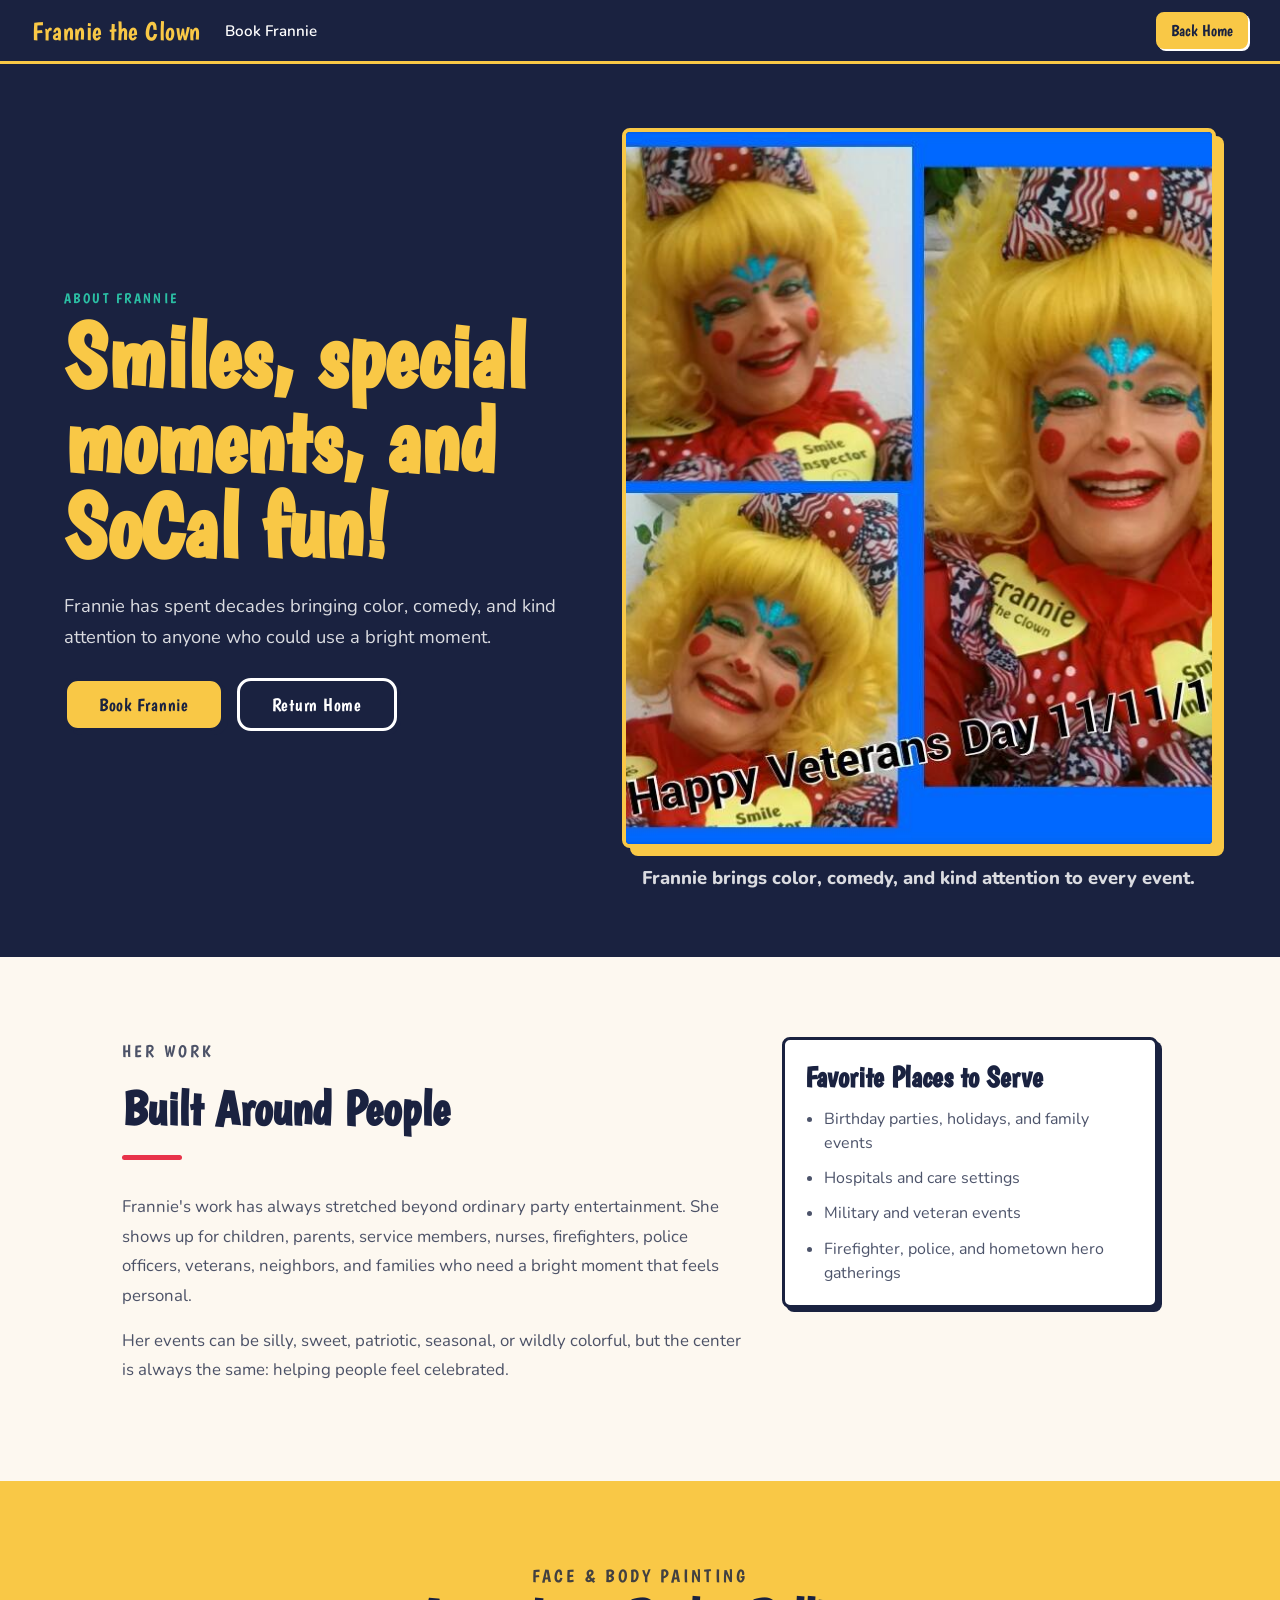
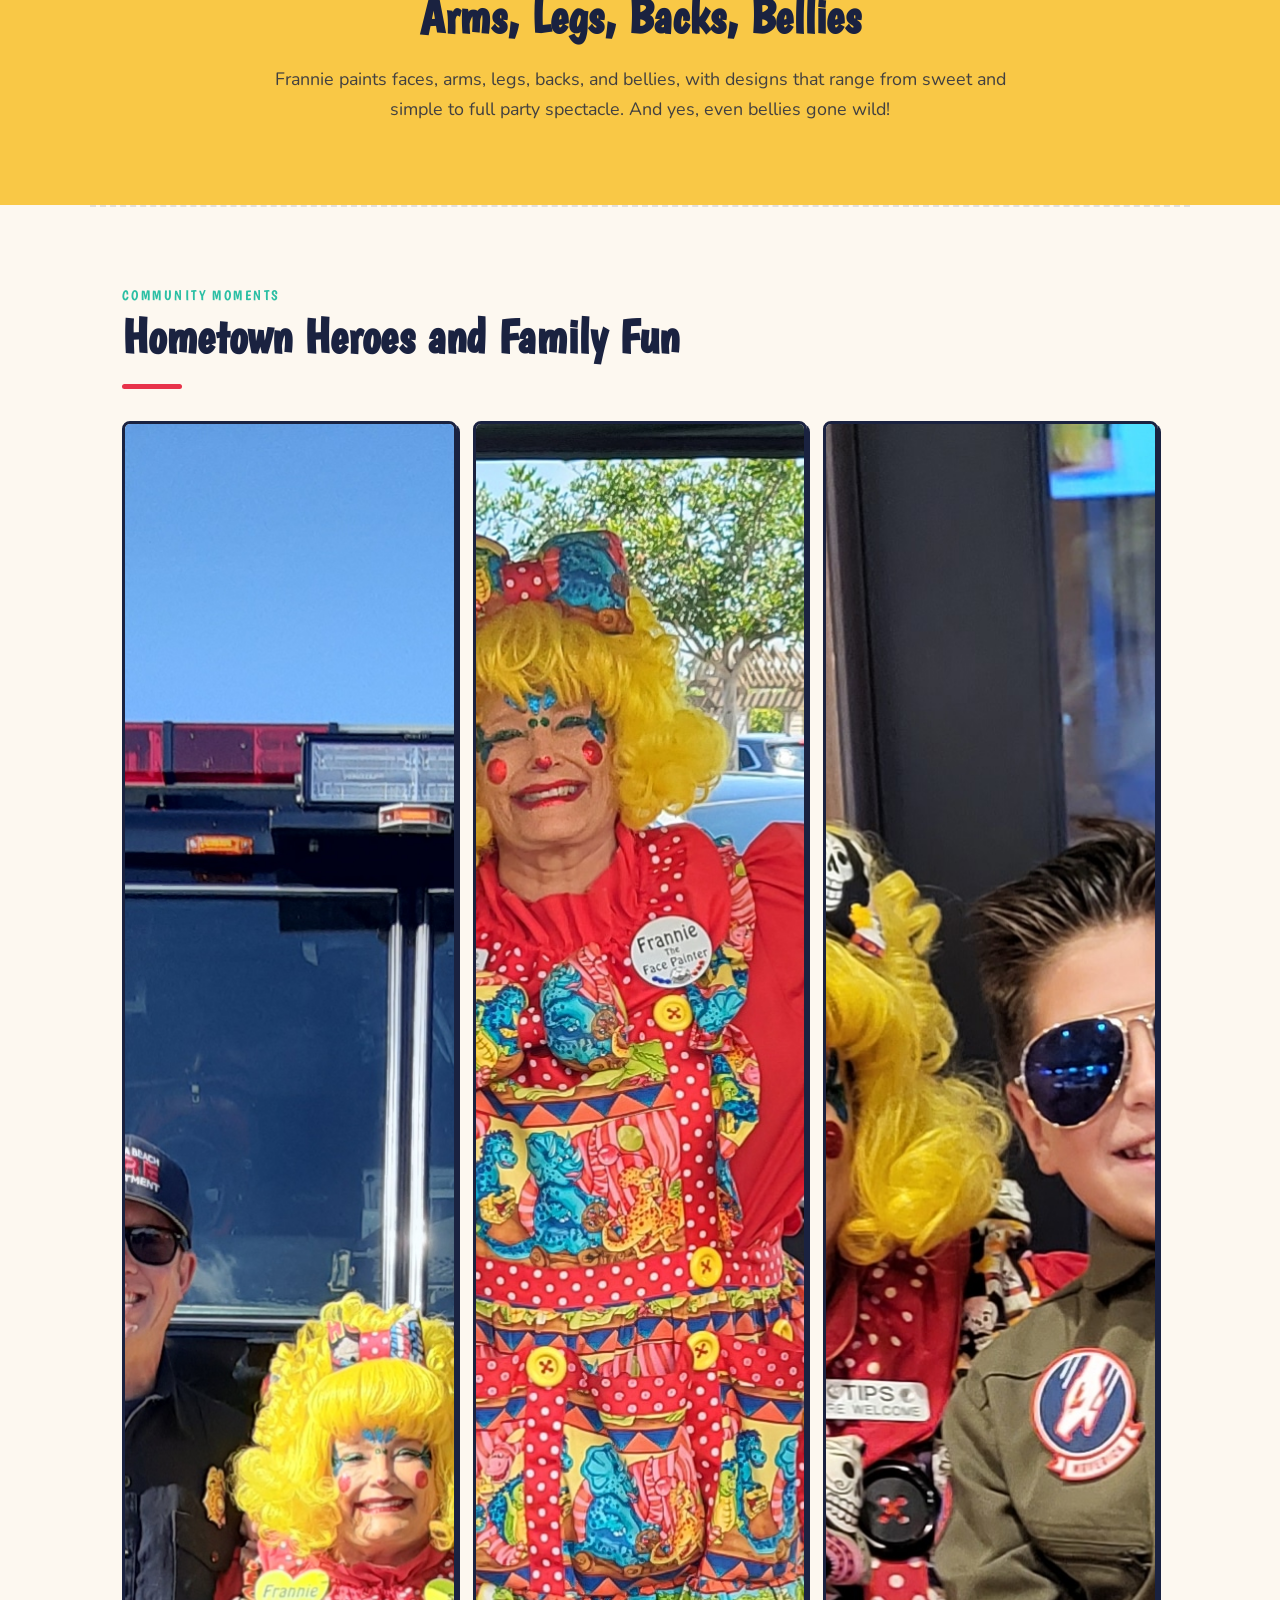
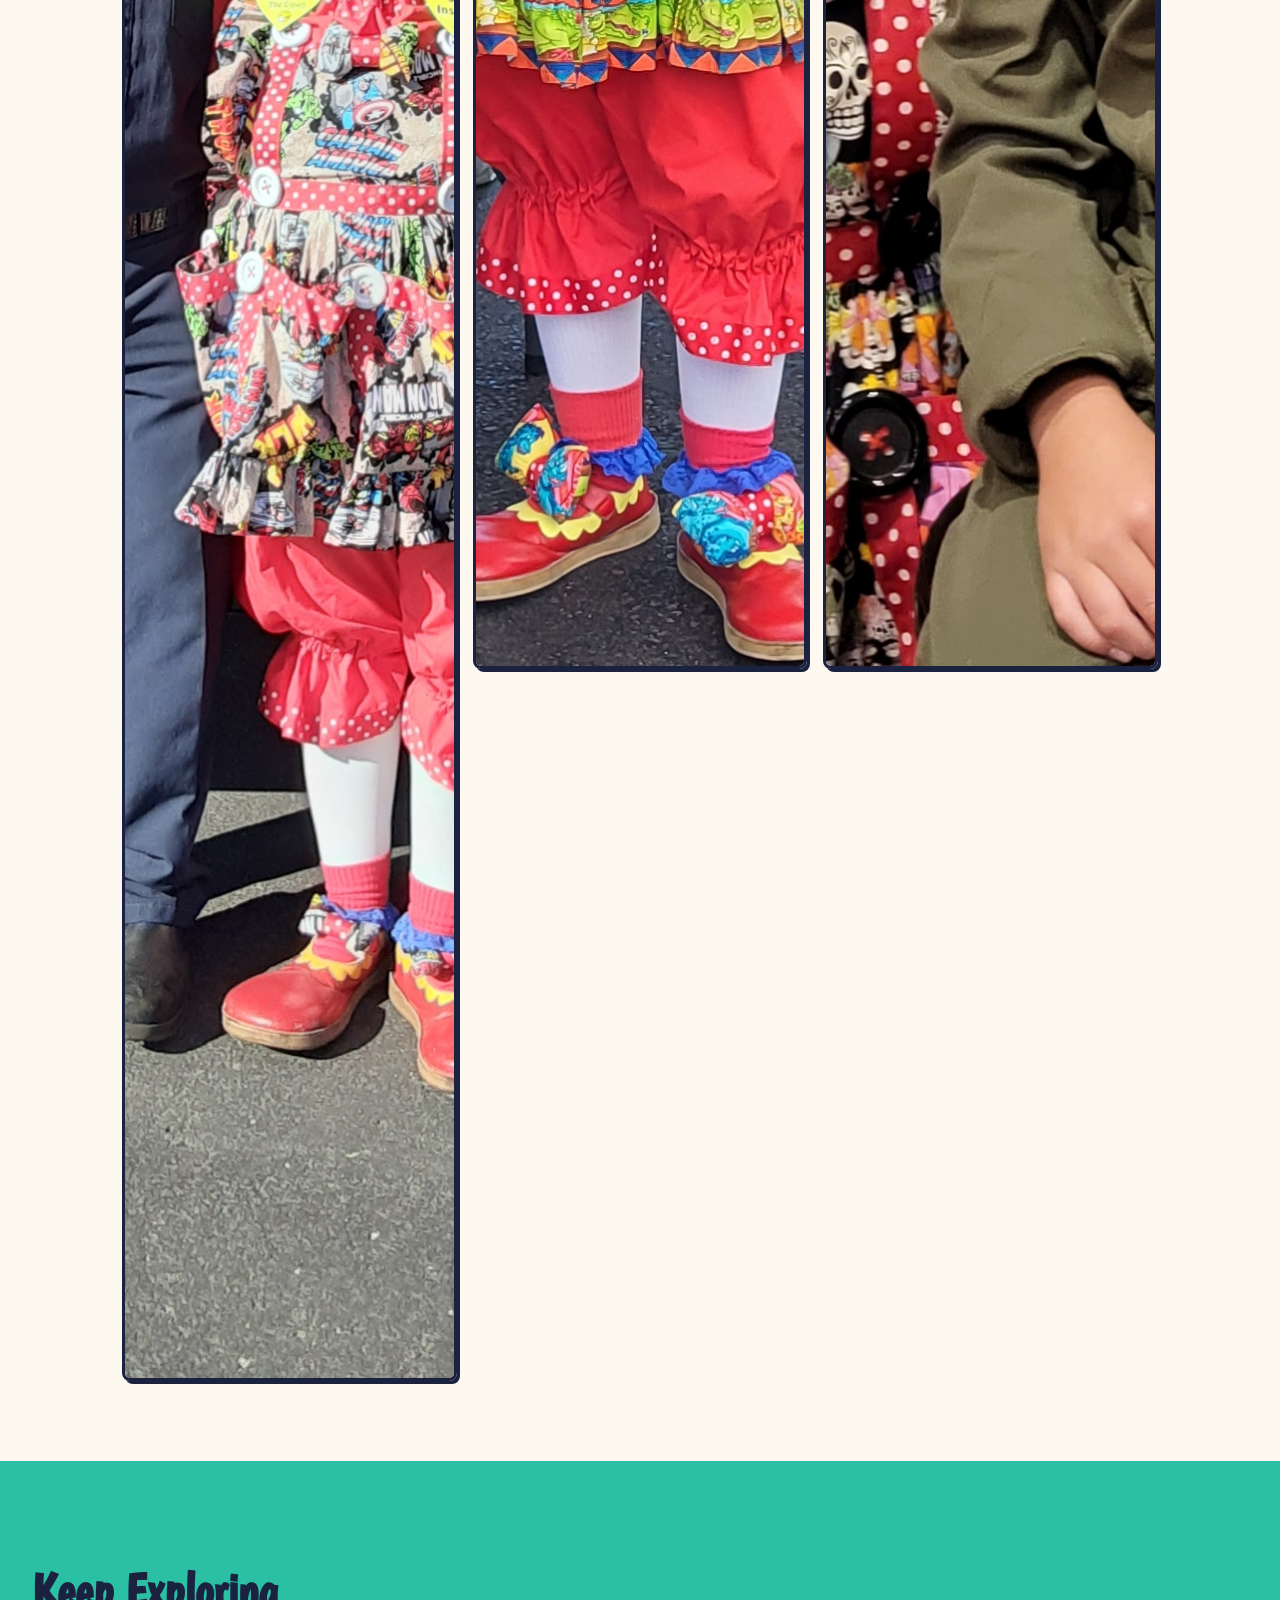
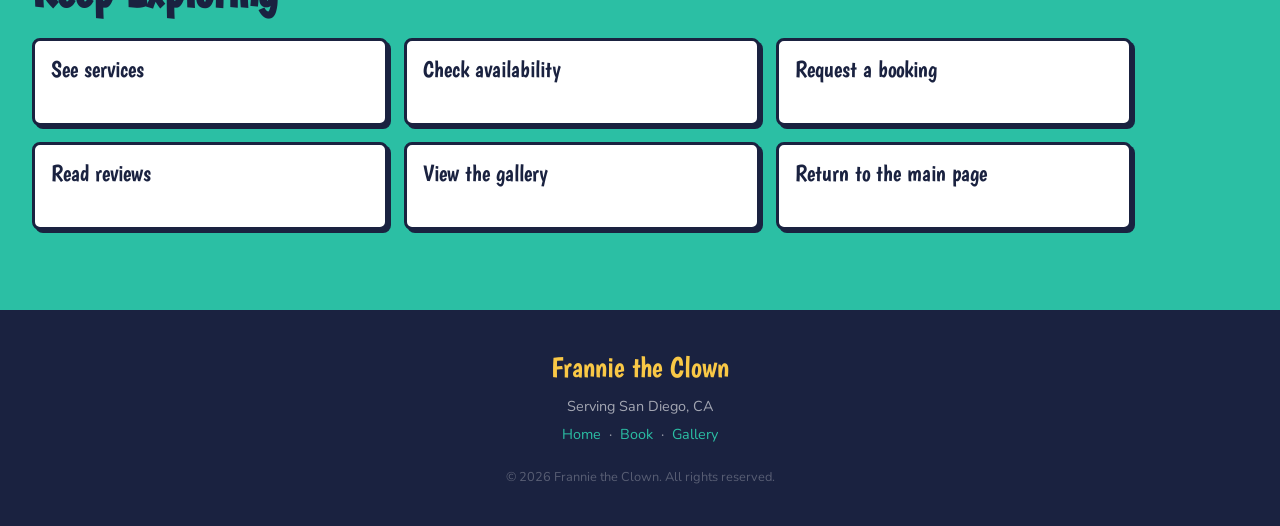
<file: about.html>
<!doctype html>
<html lang="en">
    <head>
        <meta charset="UTF-8" />
        <meta name="viewport" content="width=device-width, initial-scale=1.0" />
        <meta
            name="description"
            content="Learn about Frannie the Clown, a longtime San Diego entertainer serving hospitals, military families, hometown heroes, parties, and family celebrations."
        />
        <link rel="canonical" href="https://frannietheclown.net/about.html" />
        <meta
            property="og:title"
            content="About Frannie the Clown | San Diego Entertainer"
        />
        <meta
            property="og:description"
            content="Several decades of joyful clown entertainment, face painting, balloon art, and community celebrations in San Diego."
        />
        <meta
            property="og:url"
            content="https://frannietheclown.net/about.html"
        />
        <meta property="og:site_name" content="Frannie the Clown" />
        <meta
            property="og:image"
            content="https://frannietheclown.net/assets/frannie-veteran.jpg"
        />
        <meta property="og:image:width" content="720" />
        <meta property="og:image:height" content="720" />
        <meta
            property="og:image:alt"
            content="Frannie the Clown in costume at a San Diego community event"
        />
        <meta property="og:type" content="website" />
        <meta name="twitter:card" content="summary_large_image" />
        <meta
            name="twitter:title"
            content="About Frannie the Clown | San Diego Entertainer"
        />
        <meta
            name="twitter:description"
            content="Several decades of joyful clown entertainment, face painting, balloon art, and community celebrations in San Diego."
        />
        <meta
            name="twitter:image"
            content="https://frannietheclown.net/assets/frannie-veteran.jpg"
        />
        <meta name="theme-color" content="#1a2240" />
        <title>About Frannie the Clown | San Diego Entertainer</title>
        <link rel="icon" href="assets/favicon.svg" type="image/svg+xml" />
        <link
            rel="preload"
            as="image"
            href="assets/frannie-veteran.jpg"
            fetchpriority="high"
        />

        <link rel="preconnect" href="https://fonts.googleapis.com" />
        <link rel="preconnect" href="https://fonts.gstatic.com" crossorigin />

        <link
            href="https://fonts.googleapis.com/css2?family=Boogaloo&family=Nunito:wght@400;600;700;800&display=swap"
            rel="stylesheet"
        />

        <link rel="stylesheet" href="index.css?v=20260603-3" />
        <script type="application/ld+json">
            {
                "@context": "https://schema.org",
                "@graph": [
                    {
                        "@type": "WebSite",
                        "@id": "https://frannietheclown.net/#website",
                        "name": "Frannie the Clown",
                        "url": "https://frannietheclown.net/"
                    },
                    {
                        "@type": "EntertainmentBusiness",
                        "@id": "https://frannietheclown.net/#business",
                        "name": "Frannie the Clown",
                        "url": "https://frannietheclown.net/",
                        "description": "San Diego clown entertainment for birthday parties, school shows, team events, balloon artistry, face painting, and family celebrations.",
                        "image": "https://frannietheclown.net/assets/frannie-veteran.jpg",
                        "telephone": "+16199337737",
                        "email": "frannietheclown1@gmail.com",
                        "priceRange": "Contact for booking rates",
                        "address": {
                            "@type": "PostalAddress",
                            "addressLocality": "San Diego",
                            "addressRegion": "CA",
                            "addressCountry": "US"
                        },
                        "areaServed": [
                            {
                                "@type": "City",
                                "name": "San Diego"
                            },
                            {
                                "@type": "AdministrativeArea",
                                "name": "San Diego County"
                            }
                        ],
                        "sameAs": [
                            "https://www.facebook.com/p/Frannie-the-Clown-100076459472472/",
                            "https://www.yelp.com/biz/frannie-the-clown-san-diego"
                        ]
                    },
                    {
                        "@type": "WebPage",
                        "@id": "https://frannietheclown.net/about.html#webpage",
                        "url": "https://frannietheclown.net/about.html",
                        "name": "About Frannie the Clown | San Diego Entertainer",
                        "description": "Learn about Frannie the Clown, a longtime San Diego entertainer serving hospitals, military families, hometown heroes, parties, and family celebrations.",
                        "isPartOf": {
                            "@id": "https://frannietheclown.net/#website"
                        },
                        "about": {
                            "@id": "https://frannietheclown.net/#business"
                        },
                        "breadcrumb": {
                            "@id": "https://frannietheclown.net/about.html#breadcrumb"
                        },
                        "primaryImageOfPage": {
                            "@type": "ImageObject",
                            "url": "https://frannietheclown.net/assets/frannie-veteran.jpg",
                            "width": 720,
                            "height": 720
                        }
                    },
                    {
                        "@type": "BreadcrumbList",
                        "@id": "https://frannietheclown.net/about.html#breadcrumb",
                        "itemListElement": [
                            {
                                "@type": "ListItem",
                                "position": 1,
                                "name": "Home",
                                "item": "https://frannietheclown.net/"
                            },
                            {
                                "@type": "ListItem",
                                "position": 2,
                                "name": "About",
                                "item": "https://frannietheclown.net/about.html"
                            }
                        ]
                    }
                ]
            }
        </script>
    </head>
    <body>
        <a class="skip-link" href="#main-content">Skip to content</a>
        <nav>
            <a href="index.html#hero" class="nav-logo">Frannie the Clown</a>
            <ul class="nav-links">
                <li><a href="index.html#booking">Book Frannie</a></li>
            </ul>
            <a class="nav-call" href="index.html#hero">Back Home</a>
        </nav>

        <main id="main-content" class="about-page">
            <section class="about-hero">
                <div class="about-hero-copy">
                    <p class="section-label">About Frannie</p>
                    <h1>Smiles, special moments, and SoCal fun!</h1>
                    <p>
                        Frannie has spent decades bringing color, comedy, and
                        kind attention to anyone who could use a bright moment.
                    </p>
                    <div class="about-actions">
                        <a class="btn btn-primary" href="index.html#booking"
                            >Book Frannie</a
                        >
                        <a class="btn btn-outline about-outline" href="index.html#hero"
                            >Return Home</a
                        >
                    </div>
                </div>
                <div class="about-hero-media">
                    <img
                        class="about-hero-image"
                        src="assets/frannie-veteran.jpg"
                        alt="Frannie the Clown at a San Diego community event"
                        width="720"
                        height="720"
                        fetchpriority="high"
                        decoding="async"
                    />
                    <p class="about-image-caption">
                        Frannie brings color, comedy, and kind attention to every event.
                    </p>
                </div>
            </section>

            <section class="about-story">
                <div>
                    <p class="section-label">Her Work</p>
                    <h2>Built Around People</h2>
                    <div class="divider"></div>
                    <p>
                        Frannie's work has always stretched beyond ordinary
                        party entertainment. She shows up for children, parents,
                        service members, nurses, firefighters, police officers,
                        veterans, neighbors, and families who need a bright
                        moment that feels personal.
                    </p>
                    <p>
                        Her events can be silly, sweet, patriotic, seasonal, or
                        wildly colorful, but the center is always the same:
                        helping people feel celebrated.
                    </p>
                </div>
                <div class="about-highlight">
                    <h3>Favorite Places to Serve</h3>
                    <ul>
                        <li>Birthday parties, holidays, and family events</li>
                        <li>Hospitals and care settings</li>
                        <li>Military and veteran events</li>
                        <li>Firefighter, police, and hometown hero gatherings</li>
                    </ul>
                </div>
            </section>

            <section class="about-band">
                <p class="section-label">Face &amp; Body Painting</p>
                <h2>Arms, Legs, Backs, Bellies</h2>
                <p>
                    Frannie paints faces, arms, legs, backs, and bellies, with
                    designs that range from sweet and simple to full party
                    spectacle. And yes, even bellies gone wild!
                </p>
            </section>

            <section class="about-gallery">
                <p class="section-label">Community Moments</p>
                <h2>Hometown Heroes and Family Fun</h2>
                <div class="divider"></div>
                <div class="about-photo-grid">
                    <img
                        src="assets/frannie-firefighter.jpeg"
                        alt="Frannie the Clown with firefighters"
                        width="1920"
                        height="2560"
                        loading="lazy"
                        decoding="async"
                    />
                    <img
                        src="assets/frannie-police.jpg"
                        alt="Frannie the Clown with police officers"
                        width="1848"
                        height="1848"
                        loading="lazy"
                        decoding="async"
                    />
                    <img
                        src="assets/frannie-pilot.jpg"
                        alt="Frannie the Clown with Top Gun"
                        width="1848"
                        height="1848"
                        loading="lazy"
                        decoding="async"
                    />
                </div>
            </section>

            <section class="about-next">
                <p class="section-label">Where Next</p>
                <h2>Keep Exploring</h2>
                <div class="about-link-grid">
                    <a href="index.html#services">See services</a>
                    <a href="index.html#scheduling">Check availability</a>
                    <a href="index.html#booking">Request a booking</a>
                    <a href="index.html#testimonials">Read reviews</a>
                    <a href="index.html#gallery">View the gallery</a>
                    <a href="index.html#hero">Return to the main page</a>
                </div>
            </section>
        </main>

        <footer>
            <div class="footer-logo">Frannie the Clown</div>
            <p>Serving San Diego, CA</p>
            <p style="margin-top: 0.5rem">
                <a href="index.html#hero">Home</a>
                &nbsp;·&nbsp;
                <a href="index.html#booking">Book</a>
                &nbsp;·&nbsp;
                <a href="index.html#gallery">Gallery</a>
            </p>
            <p style="margin-top: 1.5rem; font-size: 0.8rem; opacity: 0.45">
                © 2026 Frannie the Clown. All rights reserved.
            </p>
        </footer>
    </body>
</html>
</file>
<file: index.css>
/* ── Tokens ─────────────────────────────────────────── */
:root {
    --red: #e8334a;
    --yellow: #f9c846;
    --teal: #2bbfa4;
    --navy: #1a2240;
    --cream: #fdf8f0;
    --white: #ffffff;
    --shadow: 4px 4px 0 var(--navy);
    --radius: 14px;
    --font-h: "Boogaloo", cursive;
    --font-b: "Nunito", sans-serif;
}

/* ── Reset & Base ───────────────────────────────────── */
*,
*::before,
*::after {
    box-sizing: border-box;
    margin: 0;
    padding: 0;
}

html {
    scroll-behavior: smooth;
}

body {
    font-family: var(--font-b);
    background: var(--cream);
    color: var(--navy);
    overflow-x: hidden;
}

.visually-hidden {
    position: absolute;
    width: 1px;
    height: 1px;
    padding: 0;
    margin: -1px;
    overflow: hidden;
    clip: rect(0, 0, 0, 0);
    white-space: nowrap;
    border: 0;
}

.skip-link {
    position: absolute;
    top: 0.75rem;
    left: 0.75rem;
    z-index: 300;
    border: 3px solid var(--yellow);
    border-radius: 8px;
    background: var(--white);
    color: var(--navy);
    font-weight: 800;
    padding: 0.65rem 0.9rem;
    text-decoration: none;
    transform: translateY(-150%);
    transition: transform 0.15s;
}

.skip-link:focus {
    transform: translateY(0);
}

/* ── Polka-dot background utility ───────────────────── */
.polka {
    background-image: radial-gradient(var(--yellow) 2px, transparent 2px);
    background-size: 28px 28px;
}

/* ── Nav ────────────────────────────────────────────── */
nav {
    position: sticky;
    top: 0;
    z-index: 100;
    background: var(--navy);
    display: flex;
    align-items: center;
    justify-content: space-between;
    padding: 0.75rem 2rem;
    border-bottom: 3px solid var(--yellow);
}

nav .nav-logo + .nav-links {
    margin-left: 1.5rem;
    margin-right: auto;
}

.nav-logo {
    font-family: var(--font-h);
    font-size: 1.6rem;
    color: var(--yellow);
    letter-spacing: 0.02em;
    text-decoration: none;
}

.nav-links {
    display: flex;
    gap: 1.75rem;
    list-style: none;
}

.nav-links a {
    color: var(--white);
    text-decoration: none;
    font-weight: 600;
    font-size: 0.95rem;
    transition: color 0.2s;
}

.nav-links a:hover {
    color: var(--yellow);
}

.nav-call {
    border: 2px solid var(--yellow);
    border-radius: 8px;
    background: var(--yellow);
    color: var(--navy);
    font-family: var(--font-h);
    font-size: 1rem;
    padding: 0.45rem 0.8rem;
    text-decoration: none;
    white-space: nowrap;
    box-shadow: 2px 2px 0 var(--white);
}

.nav-call:hover {
    transform: translate(-1px, -1px);
    box-shadow: 3px 3px 0 var(--white);
}

.home-side-nav {
    position: fixed;
    top: 50%;
    right: 0.75rem;
    z-index: 90;
    display: grid;
    gap: 0.55rem;
    transform: translateY(-50%);
}

.home-side-nav a {
    display: block;
    min-width: 124px;
    border: 2px solid var(--navy);
    border-radius: 8px;
    background: var(--white);
    color: var(--navy);
    font-family: var(--font-h);
    font-size: 1rem;
    line-height: 1;
    text-align: center;
    text-decoration: none;
    padding: 0.65rem 0.75rem;
    box-shadow: 3px 3px 0 var(--navy);
}

.home-side-nav a:hover,
.home-side-nav a:focus-visible {
    background: var(--yellow);
    transform: translate(-2px, -2px);
    box-shadow: 5px 5px 0 var(--navy);
    outline: none;
}

/* ── Sections shared ────────────────────────────────── */
section {
    padding: 5rem 2rem;
    max-width: 1100px;
    margin: 0 auto;
}

section,
#hero,
#scheduling,
#testimonials {
    scroll-margin-top: 92px;
}

.section-label {
    font-family: var(--font-h);
    font-size: 0.85rem;
    letter-spacing: 0.18em;
    text-transform: uppercase;
    color: var(--teal);
    margin-bottom: 0.5rem;
}

h2 {
    font-family: var(--font-h);
    font-size: 3rem;
    line-height: 1.1;
    color: var(--navy);
    margin-bottom: 1.25rem;
}

.divider {
    width: 60px;
    height: 5px;
    border-radius: 99px;
    background: var(--red);
    margin-bottom: 2rem;
}

/* ── Hero ───────────────────────────────────────────── */
#hero {
    max-width: 100%;
    padding: 0;
    background: var(--navy);
    position: relative;
    overflow: hidden;
    min-height: 92vh;
    display: flex;
    align-items: center;
}

.hero-polka {
    position: absolute;
    inset: 0;
    background-image: radial-gradient(
        rgba(249, 200, 70, 0.18) 2px,
        transparent 2px
    );
    background-size: 30px 30px;
}

.hero-inner {
    position: relative;
    z-index: 2;
    max-width: 1100px;
    margin: 0 auto;
    padding: 4rem 2rem;
    display: grid;
    grid-template-columns: 1fr 1fr;
    gap: 3rem;
    align-items: center;
}

.hero-text .eyebrow {
    font-family: var(--font-h);
    font-size: 1rem;
    letter-spacing: 0.2em;
    text-transform: uppercase;
    color: var(--teal);
    margin-bottom: 1rem;
}

.hero-text h1 {
    font-family: var(--font-h);
    font-size: 4.8rem;
    color: var(--white);
    line-height: 1.05;
    margin-bottom: 1.25rem;
}

.hero-text h1 span {
    color: var(--yellow);
}

.hero-text p {
    font-size: 1.15rem;
    color: rgba(255, 255, 255, 0.78);
    line-height: 1.7;
    margin-bottom: 1.35rem;
    max-width: 440px;
}

.hero-actions {
    display: flex;
    flex-wrap: wrap;
    gap: 0.8rem;
    align-items: center;
}

.btn {
    display: inline-block;
    font-family: var(--font-h);
    font-size: 1.15rem;
    letter-spacing: 0.04em;
    padding: 0.8rem 2rem;
    border-radius: var(--radius);
    border: 3px solid var(--navy);
    box-shadow: var(--shadow);
    text-decoration: none;
    cursor: pointer;
    transition:
        transform 0.15s,
        box-shadow 0.15s;
}

.btn:hover {
    transform: translate(-2px, -2px);
    box-shadow: 6px 6px 0 var(--navy);
}

.btn:active {
    transform: translate(2px, 2px);
    box-shadow: 2px 2px 0 var(--navy);
}

.btn-primary {
    background: var(--yellow);
    color: var(--navy);
}

.btn-outline {
    background: transparent;
    color: var(--white);
    border-color: var(--white);
}

.btn-light {
    background: var(--white);
    color: var(--navy);
}

.hero-call-note {
    margin-top: 1rem;
    margin-bottom: 0;
    color: rgba(255, 255, 255, 0.86);
    font-weight: 800;
}

/* ── Hero Photo ─────────────────────────────────────── */
.hero-photo {
    width: 100%;
    aspect-ratio: 4/5;
    max-width: 380px;
    justify-self: center;
    border-radius: var(--radius);
    border: 4px solid var(--yellow);
    box-shadow: 8px 8px 0 var(--yellow);
    background: #2b3358;
    display: flex;
    flex-direction: column;
    align-items: center;
    justify-content: center;
    color: rgba(255, 255, 255, 0.35);
    font-size: 5rem;
    gap: 0.5rem;
    overflow: hidden;
}

.hero-photo img {
    width: 100%;
    height: 100%;
    object-fit: cover;
    object-position: center top;
    display: block;
}

.hero-photo span {
    font-family: var(--font-h);
    font-size: 1rem;
    letter-spacing: 0.1em;
}

/* ── Services ───────────────────────────────────────── */
.cards {
    display: grid;
    grid-template-columns: repeat(3, minmax(0, 1fr));
    gap: 1.25rem;
}

.card {
    border: 3px solid var(--navy);
    border-radius: var(--radius);
    box-shadow: var(--shadow);
    background: var(--white);
    padding: 1.35rem;
    transition:
        transform 0.15s,
        box-shadow 0.15s;
}

.card:hover {
    transform: translate(-2px, -2px);
    box-shadow: 6px 6px 0 var(--navy);
}

.card-icon {
    width: 3.1rem;
    height: 3.1rem;
    display: grid;
    place-items: center;
    margin-bottom: 1rem;
    border: 3px solid var(--navy);
    border-radius: 999px;
    background: var(--yellow);
    font-size: 1.55rem;
}

.card h3 {
    font-family: var(--font-h);
    font-size: 1.65rem;
    line-height: 1.1;
    margin-bottom: 0.7rem;
}

.card p {
    color: rgba(26, 34, 64, 0.76);
    line-height: 1.65;
}

/* ── Service Area ───────────────────────────────────── */
#service-area {
    border-top: 2px dashed rgba(26, 34, 64, 0.12);
}

.service-area-content {
    display: grid;
    grid-template-columns: minmax(0, 1.05fr) minmax(280px, 0.95fr);
    gap: 2rem;
    align-items: start;
}

.service-area-content > p {
    color: rgba(26, 34, 64, 0.78);
    font-size: 1.1rem;
    line-height: 1.75;
}

.service-area-tags {
    display: flex;
    flex-wrap: wrap;
    gap: 0.65rem;
}

.service-area-tags span {
    border: 2px solid var(--navy);
    border-radius: 999px;
    background: var(--white);
    color: var(--navy);
    font-weight: 800;
    line-height: 1.1;
    padding: 0.65rem 0.9rem;
    box-shadow: 2px 2px 0 var(--yellow);
}

/* ── Scheduling / Availability ─────────────────────── */
#scheduling {
    padding: 5rem 2rem;
    border-top: 2px dashed rgba(26, 34, 64, 0.12);
    border-bottom: 2px dashed rgba(26, 34, 64, 0.12);
    background: rgba(255, 255, 255, 0.45);
}

#scheduling .inner {
    max-width: 1100px;
    margin: 0 auto;
}

#scheduling .inner > p:not(.section-label) {
    max-width: 780px;
    font-size: 1.08rem;
    line-height: 1.7;
    margin-bottom: 1.75rem;
}

.calendar-wrap {
    border: 3px solid var(--navy);
    border-radius: var(--radius);
    box-shadow: var(--shadow);
    background: var(--white);
    overflow: hidden;
}

.calendar-wrap iframe {
    width: 100%;
    min-height: 560px;
    border: 0;
    display: block;
    background: var(--white);
}

.calendar-note {
    margin-top: 1rem;
    max-width: 720px;
    color: rgba(26, 34, 64, 0.72);
    font-size: 0.95rem;
    line-height: 1.55;
}

.availability-footer {
    margin-top: 1.25rem;
}

.availability-footer p {
    max-width: 680px;
    color: rgba(26, 34, 64, 0.72);
    line-height: 1.6;
}

.availability-actions {
    display: flex;
    flex-wrap: wrap;
    justify-content: flex-start;
    gap: 0.9rem;
    margin-top: 1rem;
}

.availability-actions .btn {
    margin: 0;
}

/* ── Booking / Contact ─────────────────────────────── */
.booking-grid {
    display: grid;
    grid-template-columns: minmax(0, 0.85fr) minmax(0, 1.15fr);
    gap: 2rem;
    align-items: start;
}

.booking-info {
    font-size: 1rem;
    line-height: 1.7;
}

.booking-info > p {
    font-size: 1.08rem;
    margin-bottom: 1.4rem;
}

.contact-detail {
    display: flex;
    align-items: flex-start;
    gap: 0.65rem;
    margin-top: 0.85rem;
}

.contact-detail .icon {
    width: 1.35rem;
    flex: 0 0 1.35rem;
    line-height: 1.5;
}

.contact-detail .icon svg {
    display: block;
    width: 1.25rem;
    height: 1.25rem;
}

.contact-detail .icon img {
    display: block;
    width: 1.25rem;
    height: 1.25rem;
}

.contact-detail .facebook-icon {
    color: #1877f2;
    padding-top: 0.12rem;
}

.contact-detail .yelp-icon {
    padding-top: 0.12rem;
}

.contact-detail a {
    color: var(--navy);
    font-weight: 700;
    text-decoration-color: var(--teal);
    text-underline-offset: 0.18em;
}

.party-checklist-title {
    margin-top: 1.8rem;
    font-family: var(--font-h);
    font-size: 1.35rem;
    line-height: 1.1;
}

.booking-calendar-note {
    margin-top: 0.4rem;
    color: rgba(26, 34, 64, 0.68);
    line-height: 1.55;
}

.party-checklist {
    display: grid;
    grid-template-columns: repeat(2, minmax(0, 1fr));
    gap: 0.7rem;
    margin-top: 0.75rem;
}

.party-checklist span {
    border: 2px solid rgba(26, 34, 64, 0.18);
    border-radius: 8px;
    background: rgba(249, 200, 70, 0.22);
    padding: 0.65rem 0.75rem;
    font-weight: 700;
}

.booking-form {
    display: grid;
    gap: 1.1rem;
    padding: 1.5rem;
    border: 3px solid var(--navy);
    border-radius: var(--radius);
    box-shadow: var(--shadow);
    background: var(--white);
}

.form-row {
    display: grid;
    grid-template-columns: repeat(2, minmax(0, 1fr));
    gap: 1rem;
}

.booking-form label {
    display: block;
    margin-bottom: 0.35rem;
    font-weight: 700;
}

.booking-form input,
.booking-form select,
.booking-form textarea {
    width: 100%;
    min-height: 46px;
    border: 2px solid rgba(26, 34, 64, 0.35);
    border-radius: 8px;
    background: #fffdf9;
    color: var(--navy);
    font: inherit;
    padding: 0.7rem 0.8rem;
}

.booking-form .visually-hidden {
    position: absolute;
    width: 1px;
    min-height: 1px;
    padding: 0;
    margin: -1px;
    overflow: hidden;
    clip: rect(0, 0, 0, 0);
    white-space: nowrap;
    border: 0;
}

.booking-form input:focus,
.booking-form select:focus,
.booking-form textarea:focus {
    outline: 3px solid rgba(43, 191, 164, 0.28);
    border-color: var(--teal);
}

.date-picker {
    position: relative;
}

.date-picker-trigger {
    width: 100%;
    min-height: 46px;
    border: 2px solid rgba(26, 34, 64, 0.35);
    border-radius: 8px;
    background: #fffdf9;
    color: var(--navy);
    font: inherit;
    padding: 0.7rem 0.8rem;
    text-align: left;
    cursor: pointer;
}

.date-picker-trigger:focus {
    outline: 3px solid rgba(43, 191, 164, 0.28);
    border-color: var(--teal);
}

.date-picker-panel {
    position: absolute;
    top: calc(100% + 0.45rem);
    left: 0;
    z-index: 20;
    width: min(100vw - 2rem, 340px);
    padding: 0.85rem;
    border: 3px solid var(--navy);
    border-radius: 8px;
    background: var(--white);
    box-shadow: var(--shadow);
}

.date-picker-header,
.date-picker-weekdays,
.date-picker-grid {
    display: grid;
    grid-template-columns: repeat(7, minmax(0, 1fr));
    gap: 0.35rem;
}

.date-picker-header {
    grid-template-columns: 36px 1fr 36px;
    align-items: center;
    margin-bottom: 0.7rem;
}

.date-picker-month {
    font-weight: 800;
    text-align: center;
}

.date-picker-nav,
.date-picker-day {
    border: 2px solid rgba(26, 34, 64, 0.22);
    border-radius: 8px;
    background: #fffdf9;
    color: var(--navy);
    font: inherit;
    font-weight: 800;
    cursor: pointer;
}

.date-picker-nav {
    min-height: 36px;
}

.date-picker-weekdays {
    margin-bottom: 0.35rem;
    color: rgba(26, 34, 64, 0.58);
    font-size: 0.78rem;
    font-weight: 800;
    text-align: center;
    text-transform: uppercase;
}

.date-picker-day {
    aspect-ratio: 1;
    min-width: 0;
    padding: 0;
}

.date-picker-day:hover:not(:disabled),
.date-picker-nav:hover {
    border-color: var(--teal);
    background: rgba(43, 191, 164, 0.12);
}

.date-picker-day.is-selected {
    border-color: var(--navy);
    background: var(--yellow);
    box-shadow: 2px 2px 0 var(--navy);
}

.date-picker-day.is-booked {
    background: #e7e2d8;
    color: rgba(26, 34, 64, 0.38);
    cursor: not-allowed;
    text-decoration: line-through;
}

.date-picker-day.is-pending-availability {
    border-style: dashed;
}

.date-picker-day:disabled {
    background: #f2eee6;
    color: rgba(26, 34, 64, 0.42);
    cursor: not-allowed;
}

.date-picker-day.is-outside {
    visibility: hidden;
}

.date-picker-status,
.field-message {
    margin: 0.45rem 0 0;
    color: rgba(26, 34, 64, 0.68);
    font-size: 0.86rem;
}

.field-message.is-error {
    color: #9e2b25;
    font-weight: 800;
}

.booking-form textarea {
    min-height: 130px;
    resize: vertical;
}

.form-submit {
    justify-self: start;
    font-family: var(--font-h);
    font-size: 1.1rem;
    padding: 0.8rem 1.3rem;
    border: 3px solid var(--navy);
    border-radius: 8px;
    box-shadow: var(--shadow);
    background: var(--yellow);
    color: var(--navy);
    cursor: pointer;
    transition:
        transform 0.15s,
        box-shadow 0.15s;
}

.form-submit:hover {
    transform: translate(-2px, -2px);
    box-shadow: 6px 6px 0 var(--navy);
}

.form-note {
    color: rgba(26, 34, 64, 0.62);
    font-size: 0.92rem;
}

/* ── FAQ ────────────────────────────────────────────── */
#faq {
    border-top: 2px dashed rgba(26, 34, 64, 0.12);
}

.faq-grid {
    display: grid;
    grid-template-columns: repeat(2, minmax(0, 1fr));
    gap: 1rem;
}

.faq-item {
    border: 3px solid var(--navy);
    border-radius: var(--radius);
    background: var(--white);
    box-shadow: var(--shadow);
    padding: 1.25rem;
}

.faq-item h3 {
    font-family: var(--font-h);
    font-size: 1.55rem;
    line-height: 1.1;
    margin-bottom: 0.65rem;
}

.faq-item p {
    color: rgba(26, 34, 64, 0.76);
    line-height: 1.65;
}

/* ── Testimonials ───────────────────────────────────── */
#testimonials {
    padding: 5rem 2rem;
    background: var(--navy);
    color: var(--white);
}

#testimonials .inner {
    max-width: 1100px;
    margin: 0 auto;
}

#testimonials h2 {
    color: var(--white);
}

#testimonials .divider {
    background: var(--yellow);
}

.review-summary {
    display: grid;
    grid-template-columns: auto minmax(0, 1fr) auto;
    gap: 1.25rem;
    align-items: center;
    margin-bottom: 1.5rem;
    padding: 1rem;
    border: 3px solid var(--yellow);
    border-radius: 8px;
    background: rgba(255, 255, 255, 0.08);
}

.review-score {
    font-family: var(--font-h);
    font-size: 3.4rem;
    line-height: 0.9;
    color: var(--yellow);
}

.review-source {
    color: rgba(255, 255, 255, 0.78);
    font-weight: 800;
}

.review-summary > p {
    color: rgba(255, 255, 255, 0.82);
    line-height: 1.55;
}

.review-link {
    justify-self: end;
}

.review-carousel {
    display: grid;
    grid-template-columns: auto minmax(0, 1fr) auto;
    gap: 0.85rem;
    align-items: center;
}

.review-pan {
    width: 3rem;
    height: 3rem;
    border: 3px solid var(--yellow);
    border-radius: 999px;
    background: var(--white);
    color: var(--navy);
    cursor: pointer;
    font-family: var(--font-h);
    font-size: 2rem;
    line-height: 1;
    display: grid;
    place-items: center;
    box-shadow: 3px 3px 0 var(--yellow);
}

.review-pan:hover,
.review-pan:focus-visible {
    transform: translate(-2px, -2px);
    box-shadow: 5px 5px 0 var(--yellow);
    outline: none;
}

.review-pan:disabled {
    opacity: 0.45;
    cursor: not-allowed;
    transform: none;
    box-shadow: 3px 3px 0 var(--yellow);
}

.review-strip {
    display: grid;
    grid-auto-columns: minmax(260px, 360px);
    grid-auto-flow: column;
    gap: 1rem;
    overflow-x: hidden;
    overscroll-behavior-inline: contain;
    padding: 0.25rem 0.15rem 1rem;
    scroll-behavior: smooth;
    scroll-snap-type: inline mandatory;
    scrollbar-width: none;
    mask-image: linear-gradient(
        90deg,
        transparent,
        #000 2rem,
        #000 calc(100% - 2rem),
        transparent
    );
    -webkit-mask-image: linear-gradient(
        90deg,
        transparent,
        #000 2rem,
        #000 calc(100% - 2rem),
        transparent
    );
}

.review-strip::-webkit-scrollbar {
    display: none;
}

.review-card {
    height: 320px;
    display: grid;
    grid-template-rows: auto auto minmax(0, 1fr) auto;
    gap: 0.65rem;
    scroll-snap-align: start;
    border: 3px solid var(--yellow);
    border-radius: 8px;
    background: rgba(255, 255, 255, 0.08);
    padding: 1.15rem;
    box-shadow: 4px 4px 0 rgba(249, 200, 70, 0.9);
}

.stars {
    color: var(--yellow);
    letter-spacing: 0.08em;
}

.review-card h3 {
    font-family: var(--font-h);
    font-size: 1.45rem;
    line-height: 1.05;
}

.review-card p {
    min-height: 0;
    overflow-y: auto;
    overscroll-behavior: contain;
    padding-right: 0.35rem;
    color: rgba(255, 255, 255, 0.84);
    line-height: 1.62;
    scrollbar-color: var(--yellow) rgba(255, 255, 255, 0.14);
}

.review-card cite {
    display: block;
    color: var(--teal);
    font-style: normal;
    font-weight: 800;
}

.customer-carousel {
    position: relative;
    margin-top: 2rem;
    overflow: hidden;
    padding: 0.35rem 0 0.6rem;
}

.customer-carousel::before,
.customer-carousel::after {
    position: absolute;
    top: 0;
    bottom: 0;
    z-index: 2;
    width: 4rem;
    content: "";
    pointer-events: none;
}

.customer-carousel::before {
    left: 0;
    background: linear-gradient(90deg, var(--navy), rgba(26, 34, 64, 0));
}

.customer-carousel::after {
    right: 0;
    background: linear-gradient(270deg, var(--navy), rgba(26, 34, 64, 0));
}

.customer-track {
    display: flex;
    width: max-content;
    animation: customer-scroll 46s linear infinite;
}

.customer-carousel:hover .customer-track,
.customer-carousel:focus-within .customer-track {
    animation-play-state: paused;
}

.customer-carousel.is-resuming .customer-track {
    animation-play-state: running;
}

.customer-set {
    display: flex;
    flex: 0 0 auto;
    gap: 1rem;
    padding-right: 1rem;
}

.customer-thumb {
    width: clamp(150px, 18vw, 210px);
    aspect-ratio: 4 / 5;
    border: 3px solid var(--yellow);
    border-radius: var(--radius);
    box-shadow: 3px 3px 0 rgba(249, 200, 70, 0.9);
    background: rgba(255, 255, 255, 0.12);
    cursor: pointer;
    overflow: hidden;
    transition:
        transform 0.15s,
        box-shadow 0.15s;
}

.customer-thumb:hover,
.customer-thumb:focus-visible {
    transform: translate(-2px, -2px);
    box-shadow: 5px 5px 0 rgba(249, 200, 70, 0.9);
}

.customer-thumb:focus-visible {
    outline: 3px solid var(--teal);
    outline-offset: 4px;
}

.customer-thumb img {
    display: block;
    width: 100%;
    height: 100%;
    object-fit: cover;
}

@keyframes customer-scroll {
    from {
        transform: translateX(0);
    }

    to {
        transform: translateX(-50%);
    }
}

/* ── Gallery ────────────────────────────────────────── */
#gallery {
    border-top: 2px dashed rgba(26, 34, 64, 0.12);
}

.gallery-grid {
    display: grid;
    grid-template-columns: repeat(auto-fill, minmax(200px, 1fr));
    gap: 1rem;
}

.gallery-item {
    aspect-ratio: 1;
    background: #dde0ec;
    border: 3px solid var(--navy);
    border-radius: var(--radius);
    box-shadow: 3px 3px 0 var(--navy);
    display: flex;
    align-items: center;
    justify-content: center;
    font-size: 2rem;
    color: #8890b0;
    transition:
        transform 0.15s,
        box-shadow 0.15s;
    overflow: hidden;
}

.gallery-item:hover {
    transform: rotate(-1deg) scale(1.03);
    box-shadow: 5px 5px 0 var(--navy);
}

.gallery-grid img {
    width: 100%;
    height: 100%;
    object-fit: cover;
    display: block;
}

.gallery-lightbox[hidden] {
    display: none;
}

.gallery-lightbox {
    position: fixed;
    inset: 0;
    z-index: 200;
    display: grid;
    grid-template-columns: minmax(44px, 1fr) auto minmax(44px, 1fr);
    place-items: center;
    gap: 1rem;
    padding: 2rem;
    background: rgba(10, 14, 30, 0.88);
}

.lightbox-frame {
    width: min(82vw, 760px);
    height: min(72vh, 620px);
    margin: 0;
    display: grid;
    grid-template-rows: minmax(0, 1fr) auto;
    gap: 0.8rem;
}

.lightbox-frame img {
    width: 100%;
    height: 100%;
    min-height: 0;
    object-fit: contain;
    border: 4px solid var(--yellow);
    border-radius: var(--radius);
    box-shadow: 8px 8px 0 var(--yellow);
    background: var(--navy);
}

.lightbox-frame figcaption {
    color: var(--white);
    text-align: center;
    font-weight: 700;
}

.lightbox-close,
.lightbox-nav {
    width: 3rem;
    height: 3rem;
    border: 3px solid var(--yellow);
    border-radius: 999px;
    background: var(--white);
    color: var(--navy);
    cursor: pointer;
    font-family: var(--font-h);
    font-size: 2rem;
    line-height: 1;
    display: grid;
    place-items: center;
    box-shadow: 3px 3px 0 var(--yellow);
}

.lightbox-close {
    position: absolute;
    top: 1rem;
    right: 1rem;
}

.lightbox-nav:hover,
.lightbox-nav:focus-visible,
.lightbox-close:hover,
.lightbox-close:focus-visible {
    transform: translate(-2px, -2px);
    box-shadow: 5px 5px 0 var(--yellow);
    outline: none;
}

body.lightbox-open {
    overflow: hidden;
}

/* ── Footer ─────────────────────────────────────────── */
footer {
    background: var(--navy);
    color: rgba(255, 255, 255, 0.6);
    text-align: center;
    padding: 2.5rem 2rem;
    font-size: 0.9rem;
}

footer .footer-logo {
    font-family: var(--font-h);
    font-size: 1.8rem;
    color: var(--yellow);
    margin-bottom: 0.75rem;
}

footer a {
    color: var(--teal);
    text-decoration: none;
}

footer a:hover {
    text-decoration: underline;
}

/* ── About page ─────────────────────────────────────── */
.about-page {
    background: var(--cream);
}

.about-hero {
    max-width: none;
    display: grid;
    grid-template-columns: minmax(0, 0.92fr) minmax(360px, 1.08fr);
    align-items: center;
    gap: clamp(1.5rem, 4vw, 4rem);
    min-height: calc(100vh - 74px);
    padding: clamp(2rem, 5vw, 5rem);
    background: var(--navy);
    color: var(--white);
}

.about-hero-copy {
    display: flex;
    flex-direction: column;
    justify-content: center;
}

.about-hero h1 {
    max-width: 720px;
    font-family: var(--font-h);
    font-size: clamp(3rem, 7vw, 5.8rem);
    line-height: 0.95;
    color: var(--yellow);
    margin-bottom: 1.25rem;
}

.about-hero p:not(.section-label) {
    max-width: 620px;
    color: rgba(255, 255, 255, 0.84);
    font-size: 1.15rem;
    line-height: 1.7;
}

.about-actions {
    display: flex;
    flex-wrap: wrap;
    gap: 0.8rem;
    margin-top: 1.6rem;
}

.about-outline {
    color: var(--white);
    border-color: var(--white);
}

.about-hero-media {
    display: grid;
    gap: 0.85rem;
    align-content: center;
}

.about-hero-image {
    display: block;
    width: 100%;
    aspect-ratio: 16 / 9;
    border: 4px solid var(--yellow);
    border-radius: 8px;
    background: #0b1025;
    box-shadow: 8px 8px 0 var(--yellow);
    object-fit: cover;
}

.about-image-caption {
    color: rgba(255, 255, 255, 0.78);
    font-weight: 800;
    text-align: center;
}

.about-story {
    display: grid;
    grid-template-columns: minmax(0, 1.25fr) minmax(260px, 0.75fr);
    gap: 2rem;
    align-items: start;
}

.about-story p {
    color: rgba(26, 34, 64, 0.78);
    font-size: 1.05rem;
    line-height: 1.75;
    margin-bottom: 1rem;
}

.about-highlight {
    border: 3px solid var(--navy);
    border-radius: 8px;
    background: var(--white);
    box-shadow: var(--shadow);
    padding: 1.25rem;
}

.about-highlight h3 {
    font-family: var(--font-h);
    font-size: 1.8rem;
    margin-bottom: 0.8rem;
}

.about-highlight ul {
    display: grid;
    gap: 0.7rem;
    padding-left: 1.2rem;
    color: rgba(26, 34, 64, 0.78);
    line-height: 1.5;
}

.about-band {
    max-width: none;
    background: var(--yellow);
    color: var(--navy);
    text-align: center;
}

.about-band p {
    max-width: 760px;
    margin: 0 auto;
    color: rgba(26, 34, 64, 0.82);
    font-size: 1.12rem;
    line-height: 1.7;
}

.about-gallery {
    border-top: 2px dashed rgba(26, 34, 64, 0.12);
}

.about-photo-grid {
    display: grid;
    grid-template-columns: repeat(3, minmax(0, 1fr));
    gap: 1rem;
}

.about-photo-grid img {
    width: 100%;
    aspect-ratio: 4 / 5;
    object-fit: cover;
    border: 3px solid var(--navy);
    border-radius: 8px;
    box-shadow: 3px 3px 0 var(--navy);
}

.about-next {
    max-width: none;
    background: var(--teal);
}

.about-link-grid {
    display: grid;
    grid-template-columns: repeat(3, minmax(0, 1fr));
    gap: 1rem;
    max-width: 1100px;
}

.about-link-grid a {
    display: block;
    min-height: 88px;
    border: 3px solid var(--navy);
    border-radius: 8px;
    background: var(--white);
    color: var(--navy);
    font-family: var(--font-h);
    font-size: 1.45rem;
    line-height: 1.05;
    text-decoration: none;
    padding: 1rem;
    box-shadow: 3px 3px 0 var(--navy);
}

.about-link-grid a:hover,
.about-link-grid a:focus-visible {
    transform: translate(-2px, -2px);
    box-shadow: 5px 5px 0 var(--navy);
    outline: none;
}

/* ── Responsive ─────────────────────────────────────── */
@media (max-width: 920px) {
    nav {
        flex-wrap: wrap;
        gap: 0.65rem 1rem;
    }

    .nav-links {
        order: 3;
        width: 100%;
        justify-content: center;
    }

    .nav-call {
        margin-left: auto;
    }

    .hero-inner {
        grid-template-columns: 1fr;
    }

    .hero-text {
        max-width: 620px;
    }

    .cards {
        grid-template-columns: repeat(2, minmax(0, 1fr));
    }

    .service-area-content {
        grid-template-columns: 1fr;
    }

    .review-summary {
        grid-template-columns: 1fr;
    }

    .review-link {
        justify-self: start;
    }

    .booking-grid {
        grid-template-columns: 1fr;
    }

    .home-side-nav {
        right: 0.5rem;
    }

    .home-side-nav a {
        min-width: 108px;
        font-size: 0.95rem;
        padding: 0.6rem 0.55rem;
    }

    .about-hero {
        grid-template-columns: 1fr;
        min-height: auto;
    }

    .about-hero-media {
        order: -1;
    }

    .about-story {
        grid-template-columns: 1fr;
    }

    .about-link-grid {
        grid-template-columns: repeat(2, minmax(0, 1fr));
    }
}

@media (max-width: 700px) {
    nav {
        align-items: flex-start;
        flex-direction: column;
        gap: 0.65rem;
        padding: 0.75rem 1rem;
    }

    .nav-links {
        order: initial;
        width: 100%;
        justify-content: flex-start;
        gap: 0.5rem;
        overflow-x: auto;
        padding-bottom: 0.25rem;
        scrollbar-width: none;
    }

    .nav-links::-webkit-scrollbar {
        display: none;
    }

    .nav-links a {
        display: block;
        white-space: nowrap;
        padding: 0.35rem 0.55rem;
    }

    .nav-call {
        margin-left: 0;
        width: 100%;
        text-align: center;
    }

    .home-side-nav {
        top: auto;
        right: 0;
        bottom: 0;
        left: 0;
        display: flex;
        gap: 0;
        transform: none;
        overflow-x: auto;
        border-top: 3px solid var(--navy);
        background: var(--white);
        scrollbar-width: none;
    }

    .home-side-nav::-webkit-scrollbar {
        display: none;
    }

    .home-side-nav a {
        flex: 0 0 auto;
        min-width: 88px;
        border-width: 0 1px 0 0;
        border-radius: 0;
        box-shadow: none;
        font-family: var(--font-b);
        font-size: 0.76rem;
        font-weight: 800;
        line-height: 1.1;
        padding: 0.7rem 0.25rem;
    }

    .home-side-nav a:hover,
    .home-side-nav a:focus-visible {
        transform: none;
        box-shadow: none;
    }

    section,
    #scheduling,
    #testimonials,
    .about-story,
    .about-gallery,
    .about-next,
    .about-band {
        padding: 3.5rem 1rem;
    }

    h2 {
        font-size: 2.35rem;
    }

    #hero {
        min-height: auto;
    }

    .hero-inner {
        padding: 3rem 1rem;
        text-align: center;
    }

    .hero-text h1 {
        font-size: 3.2rem;
    }

    .hero-text p {
        margin: 0 auto 2rem;
    }

    .hero-actions {
        justify-content: center;
    }

    .btn {
        width: 100%;
        max-width: 280px;
        text-align: center;
    }

    .btn-outline {
        margin-top: 0;
    }

    .hero-photo {
        max-width: 260px;
    }

    .cards {
        grid-template-columns: 1fr;
    }

    .faq-grid {
        grid-template-columns: 1fr;
    }

    .review-carousel {
        grid-template-columns: 2.5rem minmax(0, 1fr) 2.5rem;
        gap: 0.45rem;
    }

    .review-pan {
        width: 2.5rem;
        height: 2.5rem;
        font-size: 1.7rem;
    }

    .review-strip {
        grid-auto-columns: minmax(220px, 100%);
        margin-right: 0;
        padding-right: 0;
    }

    .customer-carousel {
        margin-right: -1rem;
        overflow-x: auto;
        scrollbar-width: thin;
    }

    .customer-carousel::before,
    .customer-carousel::after,
    .customer-duplicates {
        display: none;
    }

    .customer-track {
        animation: none;
    }

    .customer-thumb {
        width: 150px;
    }

    .gallery-lightbox {
        grid-template-columns: 3rem minmax(0, 1fr) 3rem;
        gap: 0.5rem;
        padding: 4rem 1rem 1.5rem;
    }

    .lightbox-frame {
        width: 100%;
        height: min(64vh, 520px);
    }

    .booking-grid {
        grid-template-columns: 1fr;
    }

    .party-checklist {
        grid-template-columns: 1fr;
    }

    .form-row {
        grid-template-columns: 1fr;
    }

    .booking-form {
        padding: 1rem;
    }

    .calendar-wrap iframe {
        min-height: 430px;
    }

    .home-page footer {
        padding-bottom: 5rem;
    }

    .about-hero {
        padding: 1rem 1rem 3rem;
    }

    .about-hero h1 {
        font-size: 3.2rem;
    }

    .about-actions {
        justify-content: center;
    }

    .about-photo-grid,
    .about-link-grid {
        grid-template-columns: 1fr;
    }
}

@media (max-width: 430px) {
    .hero-text h1 {
        font-size: 2.7rem;
    }

    .hero-text .eyebrow,
    .section-label {
        font-size: 0.78rem;
    }

    .gallery-grid {
        grid-template-columns: 1fr;
    }
}

@media (prefers-reduced-motion: reduce) {
    .customer-carousel {
        overflow-x: auto;
    }

    .customer-track {
        animation: none;
    }

    .customer-duplicates {
        display: none;
    }
}
</file>
